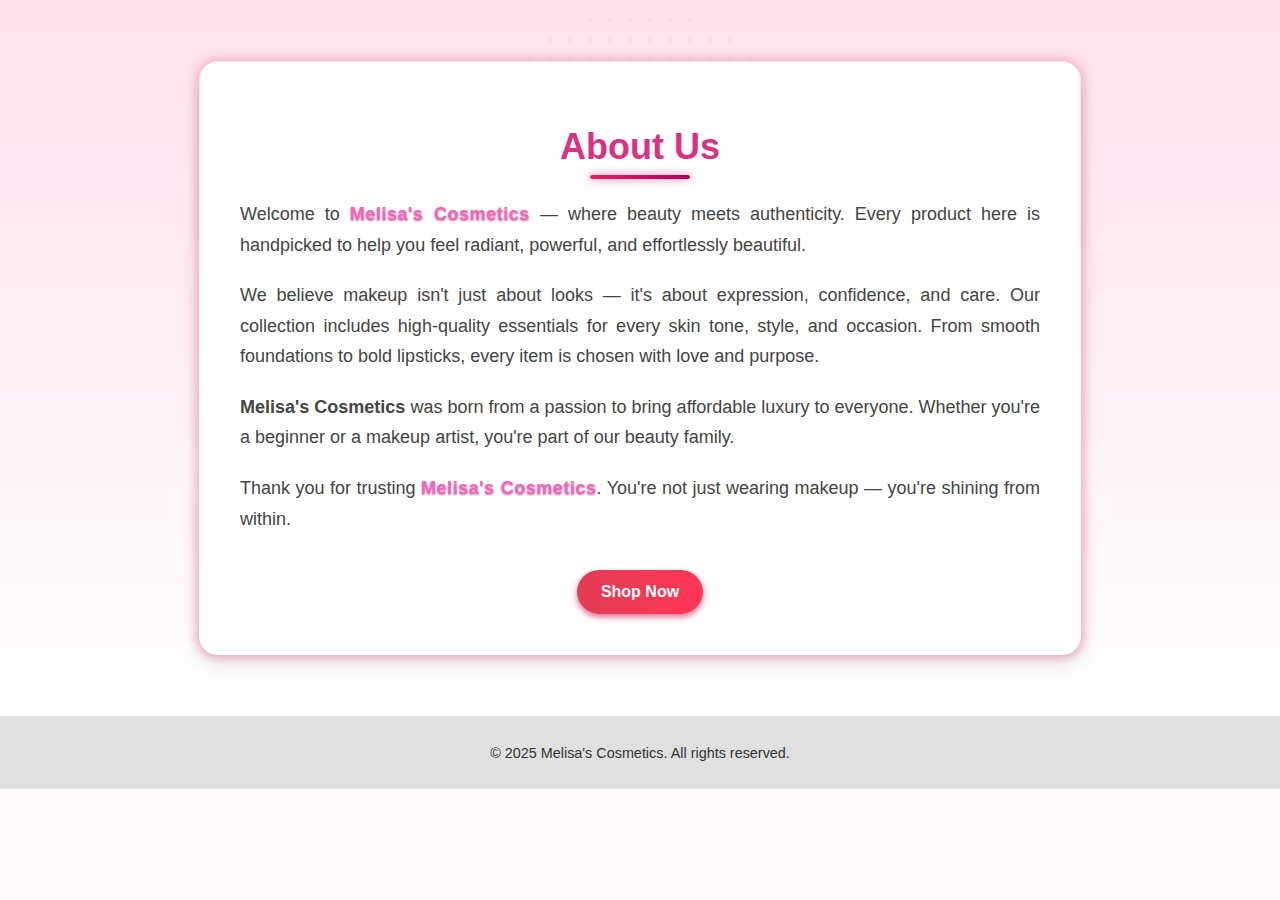
<file: about us.html>
<!DOCTYPE html>
<html lang="en">

<head>
  <meta charset="UTF-8" />
  <meta name="viewport" content="width=device-width, initial-scale=1" />
  <title>About Us - Melisa's Cosmetics</title>
  <link rel="stylesheet" href="about us.css" />
</head>

<body>
  <section class="about-wrapper">
    <div class="about-container">
      <h1>About Us</h1>
      <p>
        Welcome to <span class="highlight">Melisa's Cosmetics</span> — where beauty meets authenticity. Every product here
        is handpicked to help you feel radiant, powerful, and effortlessly beautiful.
      </p>

      <p>
        We believe makeup isn't just about looks — it's about expression, confidence, and care. Our collection includes
        high-quality essentials for every skin tone, style, and occasion. From smooth foundations to bold lipsticks,
        every item is chosen with love and purpose.
      </p>

      <p>
        <strong>Melisa's Cosmetics</strong> was born from a passion to bring affordable luxury to everyone. Whether you're a
        beginner or a makeup artist, you're part of our beauty family.
      </p>
      <p>
        Thank you for trusting <span class="highlight">Melisa's Cosmetics</span>. You're not just wearing makeup — you're
        shining from within.
      </p>
      <a href="products.html" class="cta-button" aria-label="Shop Melisa's Cosmetics Products">Shop
        Now</a>
    </div>
  </section>
  <footer>
    <p>&copy; 2025 Melisa's Cosmetics. All rights reserved.</p>
  </footer>
</body>

</html>
</file>
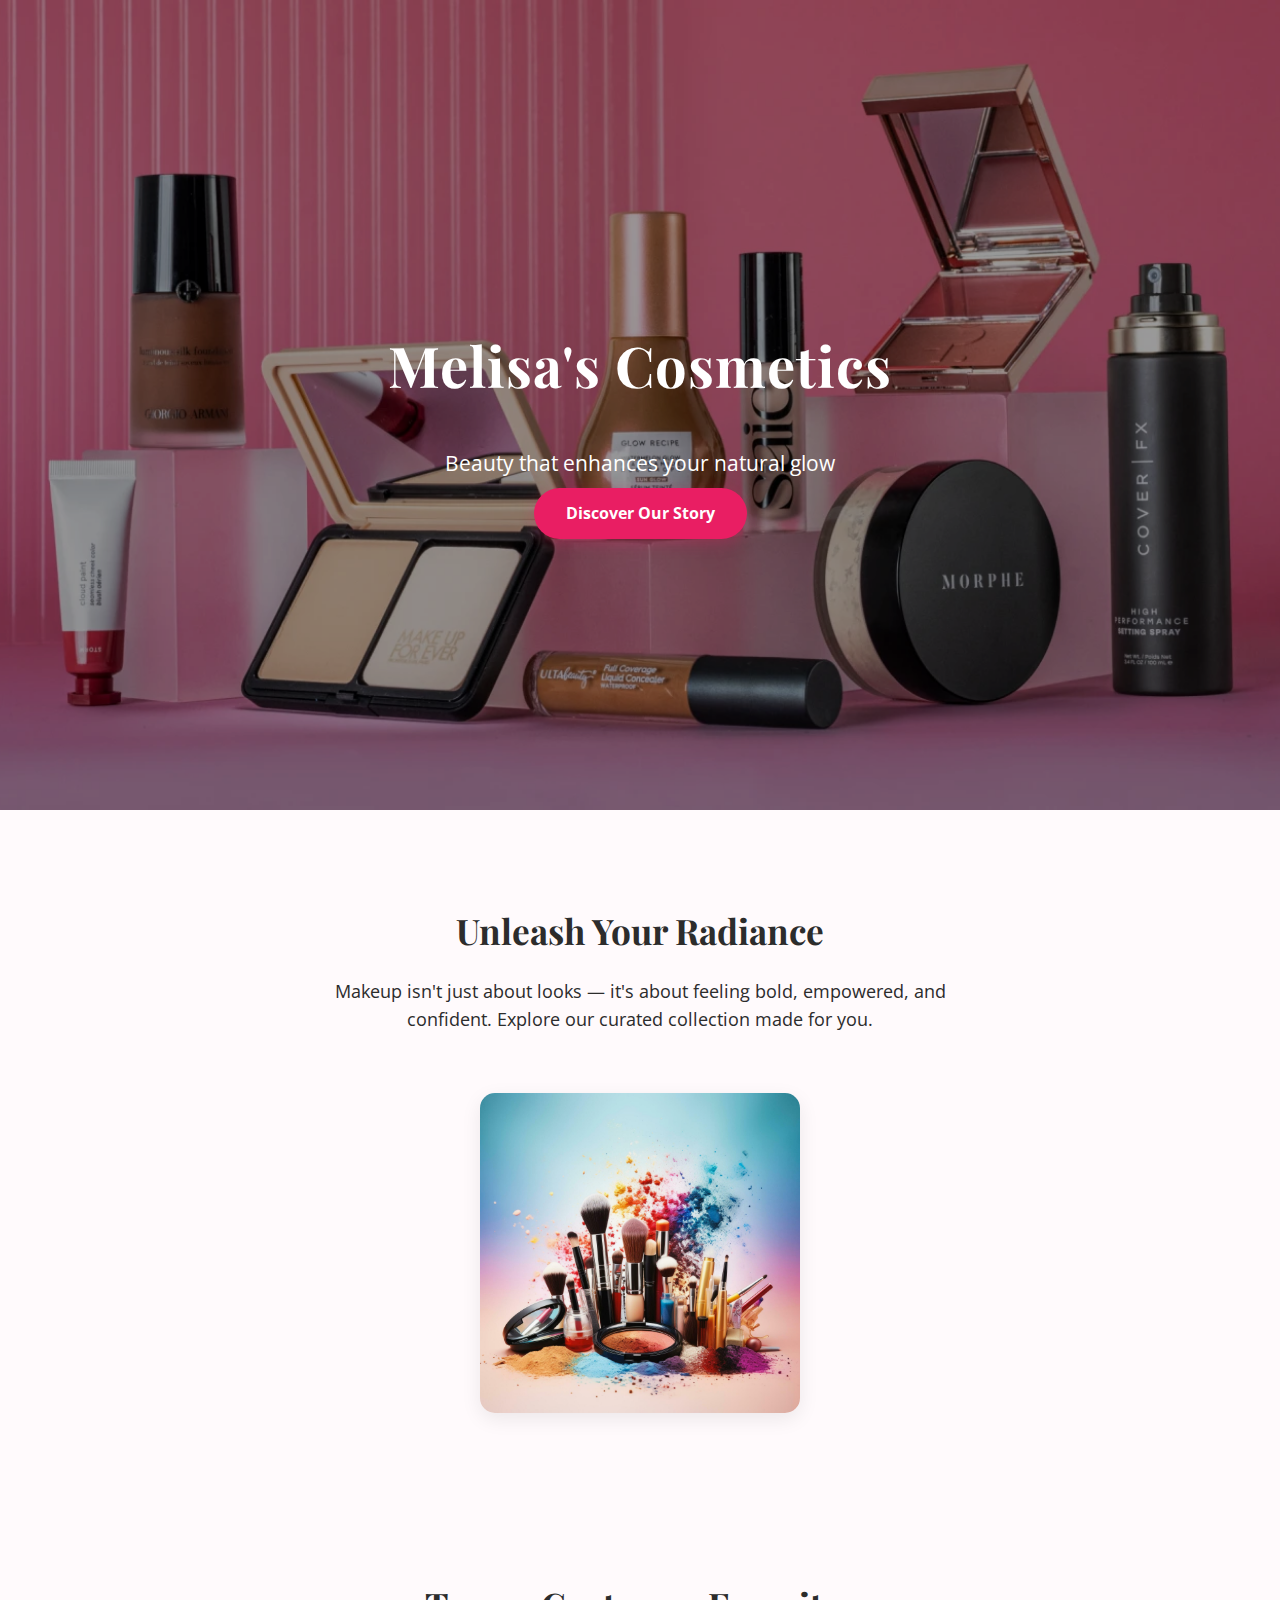
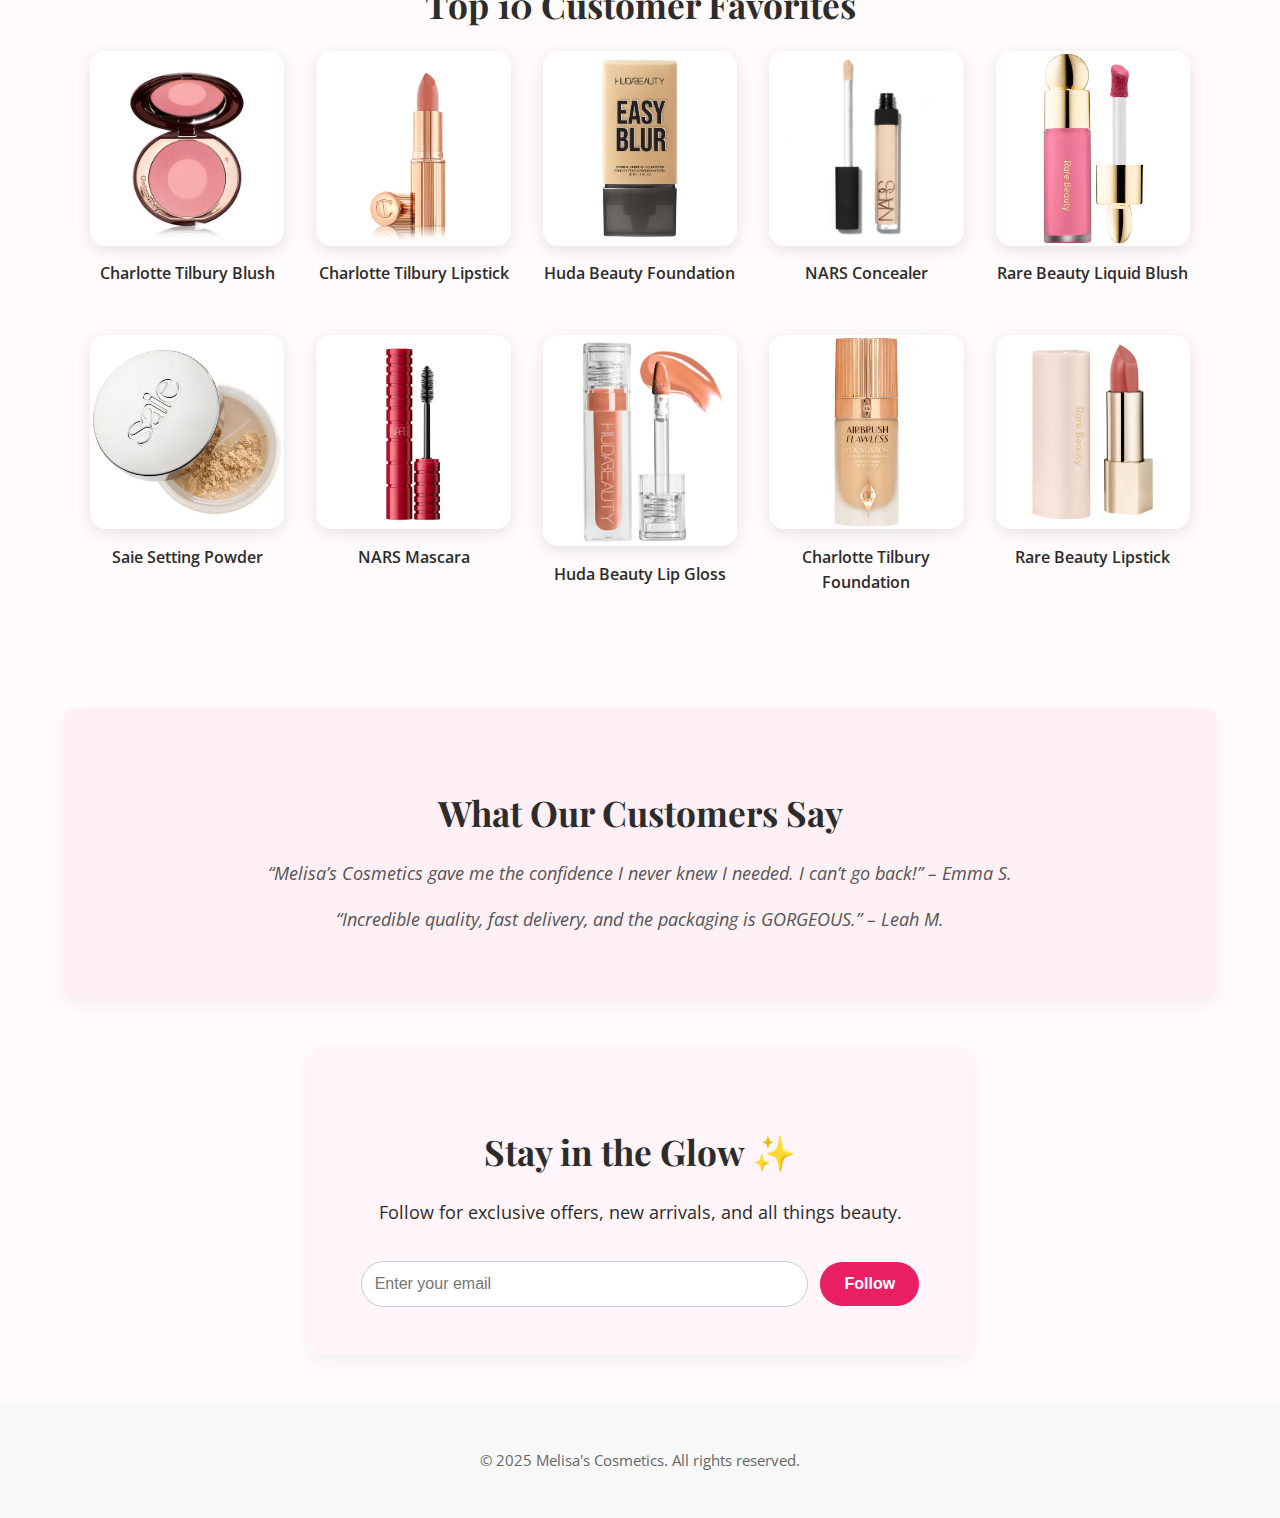
<file: home.html>
<!DOCTYPE html>
<html lang="en">
<head>
  <meta charset="UTF-8" />
  <meta name="viewport" content="width=device-width, initial-scale=1.0" />
  <title>Melisa's Cosmetics</title>
  <link rel="stylesheet" href="home.css" />
  <link href="https://fonts.googleapis.com/css2?family=Playfair+Display:wght@600&family=Open+Sans&display=swap" rel="stylesheet" />
</head>
<body>
  <header class="hero">
    <div class="hero-text">
      <h1>Melisa's Cosmetics</h1>
      <p>Beauty that enhances your natural glow</p>
      <a href="about us.html" class="cta-button">Discover Our Story</a>
    </div>
  </header>

  <section class="about section">
    <h2 class="section-title">Unleash Your Radiance</h2>
    <p class="section-desc">Makeup isn't just about looks — it's about feeling bold, empowered, and confident. Explore our curated collection made for you.</p>
    <img src="collection with makeup.jpg" alt="Makeup Collection" class="section-img" />
  </section>

  <section class="favorites section">
    <h2 class="section-title">Top 10 Customer Favorites</h2>
    <div class="favorites-grid">
      <!-- Product items -->
      <div class="product"><img src="charlotte tilbury blush.webp" alt="Blush"><p>Charlotte Tilbury Blush</p></div>
      <div class="product"><img src="charlotte tilbury lipstick.jpg" alt="Lipstick"><p>Charlotte Tilbury Lipstick</p></div>
      <div class="product"><img src="huda beauty foundation.jpg" alt="Foundation"><p>Huda Beauty Foundation</p></div>
      <div class="product"><img src="nars concealer.jpg" alt="Concealer"><p>NARS Concealer</p></div>
      <div class="product"><img src="rare baeuty liquid blush.webp" alt="Blush"><p>Rare Beauty Liquid Blush</p></div>
      <div class="product"><img src="saie setting powder.webp" alt="Powder"><p>Saie Setting Powder</p></div>
      <div class="product"><img src="nars mascara.webp" alt="Mascara"><p>NARS Mascara</p></div>
      <div class="product"><img src="huda beauty lip gloss.jpg" alt="Lip Gloss"><p>Huda Beauty Lip Gloss</p></div>
      <div class="product"><img src="charlotte tilbury foundation.webp" alt="Foundation"><p>Charlotte Tilbury Foundation</p></div>
      <div class="product"><img src="rare beauty lipstick.avif" alt="Lipstick"><p>Rare Beauty Lipstick</p></div>
    </div>
  </section>

  <section class="testimonial section">
    <h2 class="section-title">What Our Customers Say</h2>
    <p class="quote">“Melisa’s Cosmetics gave me the confidence I never knew I needed. I can’t go back!” – Emma S.</p>
    <p class="quote">“Incredible quality, fast delivery, and the packaging is GORGEOUS.” – Leah M.</p>
  </section>

  <section class="newsletter section">
    <h2 class="section-title">Stay in the Glow ✨</h2>
    <p class="section-desc">Follow for exclusive offers, new arrivals, and all things beauty.</p>
    <form>
      <input type="email" placeholder="Enter your email" required />
      <button type="submit">Follow</button>
    </form>
  </section>

  <footer>
    <p>&copy; 2025 Melisa's Cosmetics. All rights reserved.</p>
  </footer>
</body>
</html>
</file>
<file: about us.css>
body {
  margin: 0;
  padding: 0;
  font-family: 'Segoe UI', Tahoma, Geneva, Verdana, sans-serif;
  background-color: #fffafc;
  color: #333;
}

.about-wrapper {
  position: relative;
  display: flex;
  justify-content: center;
  padding: 60px 20px;
  background: linear-gradient(180deg, #ffe0eb 0%, #fff 100%);
  overflow: visible;
}

/* Subtle dotted pattern behind container */
.about-wrapper::before {
  content: '';
  position: absolute;
  top: 10px;
  left: 50%;
  transform: translateX(-50%);
  width: 320px;
  height: 320px;
  background: radial-gradient(circle, rgba(230, 192, 222, 0.2) 2px, transparent 3px);
  background-size: 20px 20px;
  pointer-events: none;
  z-index: 0;
  border-radius: 50%;
}

.about-container {
  position: relative;
  z-index: 1;
  max-width: 800px;
  background: white;
  padding: 40px;
  border-radius: 20px;
  border: 2px solid transparent;
  background-clip: padding-box;
  box-shadow:
    0 8px 20px rgba(0, 0, 0, 0.1),
    0 0 10px 2px #f8bbd0;
}

.about-container h1 {
  font-size: 36px;
  margin-bottom: 20px;
  color: #d63384;
  text-align: center;
  position: relative;
  padding-bottom: 0.3em;
}

/* Gradient underline below heading */
.about-container h1::after {
  content: '';
  position: absolute;
  width: 100px;
  height: 4px;
  background: linear-gradient(90deg, #e91e63, #b30059);
  left: 50%;
  bottom: 0;
  transform: translateX(-50%);
  border-radius: 2px;
  box-shadow: 0 0 10px #e91e63aa;
}

.about-container p {
  font-size: 18px;
  line-height: 1.7;
  margin-bottom: 20px;
  text-align: justify;
  color: #444;
}

.highlight {
  color: #eb68bd;
  font-weight: 700;
  letter-spacing: 0.03em;
  text-shadow: 0 1px 2px rgba(179, 0, 89, 0.6);
  transition: text-shadow 0.3s ease;
}

.highlight:hover {
  text-shadow: 0 0 8px #ef509a;
  cursor: pointer;
}

.cta-button {
  padding: 0.8em 1.5em;
  background: linear-gradient(90deg, #e23c55, #ff3556);
  color: white;
  text-decoration: none;
  border-radius: 25px;
  font-weight: bold;
  margin-top: 1em;
  display: inline-block;
  transition: background-color 0.3s ease, transform 0.3s ease, box-shadow 0.3s ease;
  box-shadow: 0 3px 6px palevioletred;
}

.cta-button:hover {
  background-color: #c2185b;
  transform: scale(1.07);
  box-shadow: 0 6px 20px rgba(194, 24, 91, 0.7);
}

section {
  padding: 2em;
  text-align: center;
}

footer {
  text-align: center;
  padding: 1em;
  background-color: #e0e0e0;
  font-size: 0.9em;
}
</file>
<file: home.css>
/* Reset and fonts */
body {
  margin: 0;
  font-family: 'Open Sans', sans-serif;
  background: #fffafc;
  color: #2c2c2c;
  line-height: 1.6;
}

h1, h2 {
  font-family: 'Playfair Display', serif;
}

.section-title {
  font-size: 2.2rem;
  margin-bottom: 0.5em;
}

.section-desc {
  max-width: 700px;
  margin: 0 auto 2em;
  font-size: 1.1rem;
}

.section {
  padding: 4em 2em;
  text-align: center;
}

.section-img {
  max-width: 320px;
  border-radius: 15px;
  margin-top: 1.5em;
  box-shadow: 0 6px 20px rgba(0, 0, 0, 0.08);
}

/* Hero */
header.hero {
  background: url('beauty products.webp') center/cover no-repeat;
  height: 90vh;
  display: flex;
  align-items: center;
  justify-content: center;
  text-align: center;
  color: white;
  position: relative;
}

.hero::before {
  content: '';
  position: absolute;
  top: 0;
  left: 0;
  height: 100%;
  width: 100%;
  background: rgba(0, 0, 0, 0.4);
}

.hero-text {
  position: relative;
  z-index: 1;
}

.hero h1 {
  font-size: 3.5rem;
  letter-spacing: 1px;
}

.hero p {
  font-size: 1.3rem;
  margin-top: 0.5em;
}

.cta-button {
  margin-top: 1.5em;
  padding: 0.9em 2em;
  background-color: #e91e63;
  color: white;
  text-decoration: none;
  border-radius: 30px;
  font-weight: bold;
  font-size: 1rem;
  box-shadow: 0 4px 15px rgba(233, 30, 99, 0.3);
  transition: all 0.3s ease;
}

.cta-button:hover {
  background-color: #c2185b;
  transform: translateY(-2px);
}

.favorites-grid {
  display: grid;
  grid-template-columns: repeat(auto-fit, minmax(180px, 1fr));
  gap: 2em;
  margin: 0 auto;
  padding: 0 2em;
  max-width: 1100px; 
  justify-content: center; 
}


.product img {
  width: 100%;
  border-radius: 15px;
  box-shadow: 0 4px 15px rgba(0, 0, 0, 0.1);
  transition: transform 0.3s;
}

.product:hover img {
  transform: scale(1.05);
}

.product p {
  margin-top: 0.5em;
  font-weight: 600;
  font-size: 1rem;
}


/* Testimonials */
.testimonial {
  background-color: #fef0f5;
  border-radius: 12px;
  padding: 3em 2em;
  margin: 2em auto;
  width: 85%;
  box-shadow: 0 6px 18px rgba(0, 0, 0, 0.05);
}

.testimonial .quote {
  font-style: italic;
  margin: 1em 0;
  color: #555;
  font-size: 1.1rem;
}

/* Newsletter */
.newsletter {
  background-color: #fff5fb;
  border-radius: 12px;
  padding: 3em 2em;
  width: 90%;
  max-width: 600px;
  margin: 3em auto;
  box-shadow: 0 6px 18px rgba(0, 0, 0, 0.05);
}

.newsletter input[type="email"] {
  padding: 0.8em;
  width: 70%;
  border: 1px solid #ccc;
  border-radius: 30px;
  margin-right: 0.5em;
  font-size: 1rem;
}

.newsletter button {
  padding: 0.8em 1.5em;
  background-color: #e91e63;
  color: white;
  border: none;
  border-radius: 30px;
  font-weight: bold;
  font-size: 1rem;
  cursor: pointer;
  transition: background-color 0.3s ease;
}

.newsletter button:hover {
  background-color: #c2185b;
}

/* Footer */
footer {
  background-color: #f8f8f8;
  text-align: center;
  padding: 2em;
  font-size: 0.95em;
  color: #666;
}
</file>
